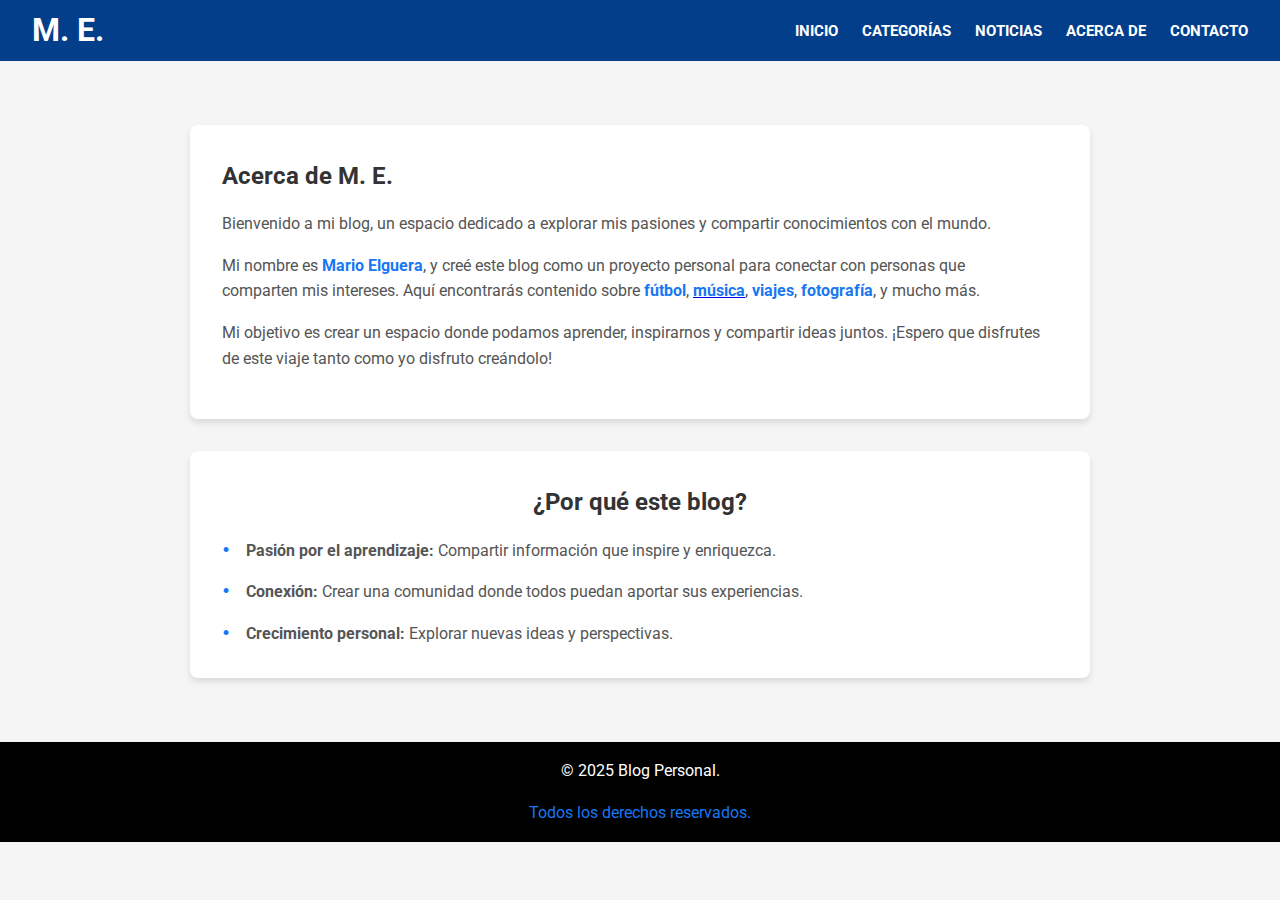
<file: acerca.html>
<!DOCTYPE html>
<html lang="es">
  <head>
    <meta charset="UTF-8" />
    <meta name="viewport" content="width=device-width, initial-scale=1.0" />
    <title>Acerca de - Blog</title>
    <link rel="stylesheet" href="css/acerca.css" />
    <link rel="stylesheet" href="css/inicio.css" />
    <script src="js/inicio.js" defer></script>
  </head>

  <body>
    <div data-include="includes/header.html"></div>

    <main>
      <section class="acerca">
        <div class="acerca__contenido">
          <h2 class="acerca__titulo">Acerca de M. E.</h2>
          <p class="acerca__descripcion">
            Bienvenido a mi blog, un espacio dedicado a explorar mis pasiones y
            compartir conocimientos con el mundo.
          </p>
          <p class="acerca__descripcion">
            Mi nombre es <strong>Mario Elguera</strong>, y creé este blog como
            un proyecto personal para conectar con personas que comparten mis
            intereses. Aquí encontrarás contenido sobre <strong>fútbol</strong>,
            <a href="musica.html"><strong>música</strong></a
            >, <strong>viajes</strong>, <strong>fotografía</strong>, y mucho
            más.
          </p>
          <p class="acerca__descripcion">
            Mi objetivo es crear un espacio donde podamos aprender, inspirarnos
            y compartir ideas juntos. ¡Espero que disfrutes de este viaje tanto
            como yo disfruto creándolo!
          </p>
        </div>
      </section>

      <section class="valores">
        <h2 class="valores__titulo">¿Por qué este blog?</h2>
        <ul class="valores__lista">
          <li class="valores__item">
            <strong>Pasión por el aprendizaje:</strong> Compartir información
            que inspire y enriquezca.
          </li>
          <li class="valores__item">
            <strong>Conexión:</strong> Crear una comunidad donde todos puedan
            aportar sus experiencias.
          </li>
          <li class="valores__item">
            <strong>Crecimiento personal:</strong> Explorar nuevas ideas y
            perspectivas.
          </li>
        </ul>
      </section>
    </main>

    <div data-include="includes/footer.html"></div>
  </body>
</html>
</file>
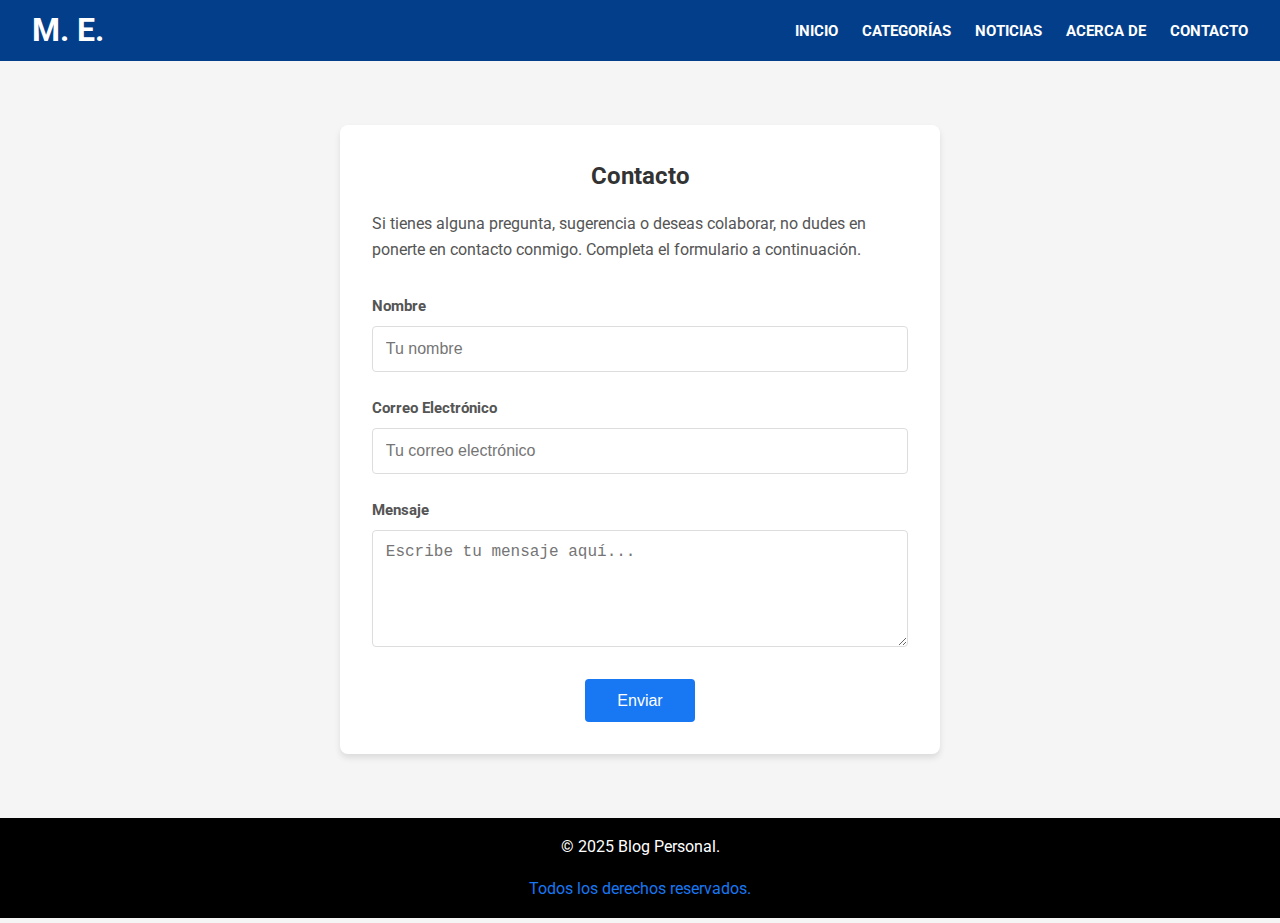
<file: contacto.html>
<!DOCTYPE html>
<html lang="es">
  <head>
    <meta charset="UTF-8" />
    <meta name="viewport" content="width=device-width, initial-scale=1.0" />
    <title>Contacto - Blog</title>
    <link rel="stylesheet" href="css/contacto.css" />
    <link rel="stylesheet" href="css/inicio.css" />
    <script src="js/inicio.js" defer></script>
    <script src="js/contacto.js" defer></script>
  </head>

  <body>
    <div data-include="includes/header.html"></div>

    <main>
      <section class="contacto">
        <h2 class="contacto__titulo">Contacto</h2>
        <p class="contacto__descripcion">
          Si tienes alguna pregunta, sugerencia o deseas colaborar, no dudes en
          ponerte en contacto conmigo. Completa el formulario a continuación.
        </p>

        <form class="contacto__formulario">
          <div class="formulario__grupo">
            <label class="formulario__label" for="nombre">Nombre</label>
            <input
              class="formulario__input"
              type="text"
              id="nombre"
              name="nombre"
              placeholder="Tu nombre"
              required
            />
          </div>
          <div class="formulario__grupo">
            <label class="formulario__label" for="email"
              >Correo Electrónico</label
            >
            <input
              class="formulario__input"
              type="email"
              id="email"
              name="email"
              placeholder="Tu correo electrónico"
              required
            />
          </div>
          <div class="formulario__grupo">
            <label class="formulario__label" for="mensaje">Mensaje</label>
            <textarea
              class="formulario__textarea"
              id="mensaje"
              name="mensaje"
              rows="5"
              placeholder="Escribe tu mensaje aquí..."
              required
            ></textarea>
          </div>
          <button class="formulario__boton" type="submit">Enviar</button>
        </form>
      </section>
    </main>

    <!-- Modal de confirmación -->
    <div id="modalConfirmacion" class="modal">
      <div class="modal__contenido">
        <p>
          ✅ ¡Tu mensaje ha sido enviado con éxito!<br />
          Nos pondremos en contacto contigo pronto.
        </p>
        <button id="cerrarModal" class="modal__boton">Cerrar</button>
      </div>
    </div>

    <div data-include="includes/footer.html"></div>
  </body>
</html>
</file>
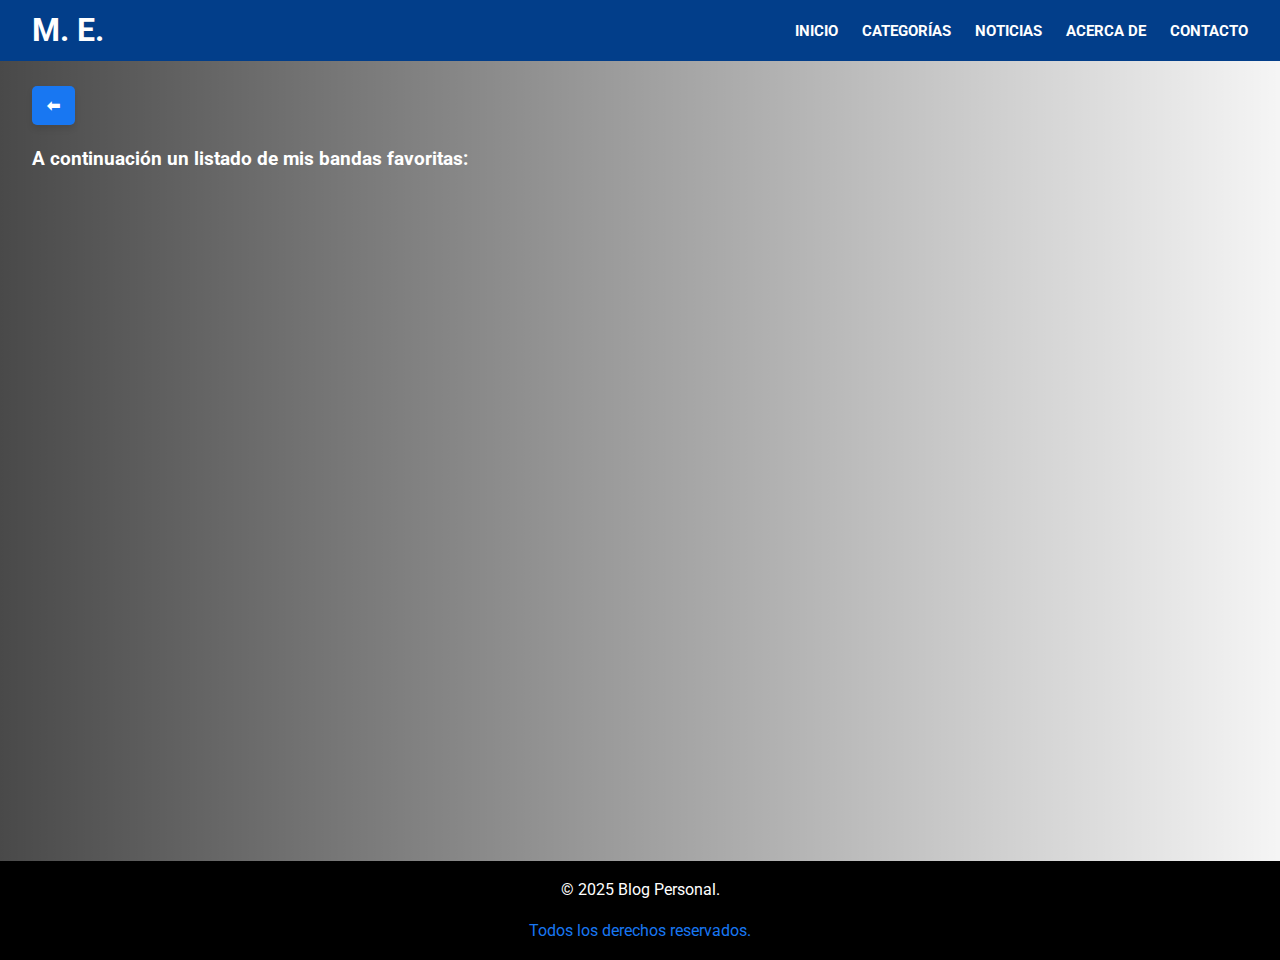
<file: musica.html>
<!DOCTYPE html>
<html lang="es">
  <head>
    <meta charset="UTF-8" />
    <meta name="viewport" content="width=device-width, initial-scale=1.0" />
    <title>Gustos Musicales</title>
    <link rel="stylesheet" href="css/musica.css" />
    <link rel="stylesheet" href="css/inicio.css" />
    <script src="js/musica.js" defer></script>
    <script src="js/inicio.js" defer></script>
  </head>

  <body>
    <div data-include="includes/header.html"></div>

    <section class="seccion-musica">
      <a href="acerca.html" class="boton-regresar">⬅</a>
      <br />
      <br />

      <h1 class="seccion-musica__titulo">
        A continuación un listado de mis bandas favoritas:
      </h1>
      <div class="seccion-musica__contenedor">
        <ul class="seccion-musica__lista">
          <li data-bg="assets/img/musica/metallica.png">Metallica</li>
          <li data-bg="assets/img/musica/greenDay.jpg">Green Day</li>
          <li data-bg="assets/img/musica/myChemicalRomance.jpg">
            My Chemical Romance
          </li>
          <li data-bg="assets/img/musica/megadeth.jpg">Megadeth</li>
          <li data-bg="assets/img/musica/michaelJackson.jpg">
            Michael Jackson
          </li>
          <li data-bg="assets/img/musica/slipknot.jpg">Slipknot</li>
          <li data-bg="assets/img/musica/vanHalen.jpg">Van Halen</li>
          <li data-bg="assets/img/musica/nirvana.jpg">Nirvana</li>
          <li data-bg="assets/img/musica/systemOfADown.jpg">
            System of a Down
          </li>
          <li data-bg="assets/img/musica/theStrokes.jpg">The Strokes</li>
        </ul>
      </div>
    </section>

    <div data-include="includes/footer.html"></div>
  </body>
</html>
</file>
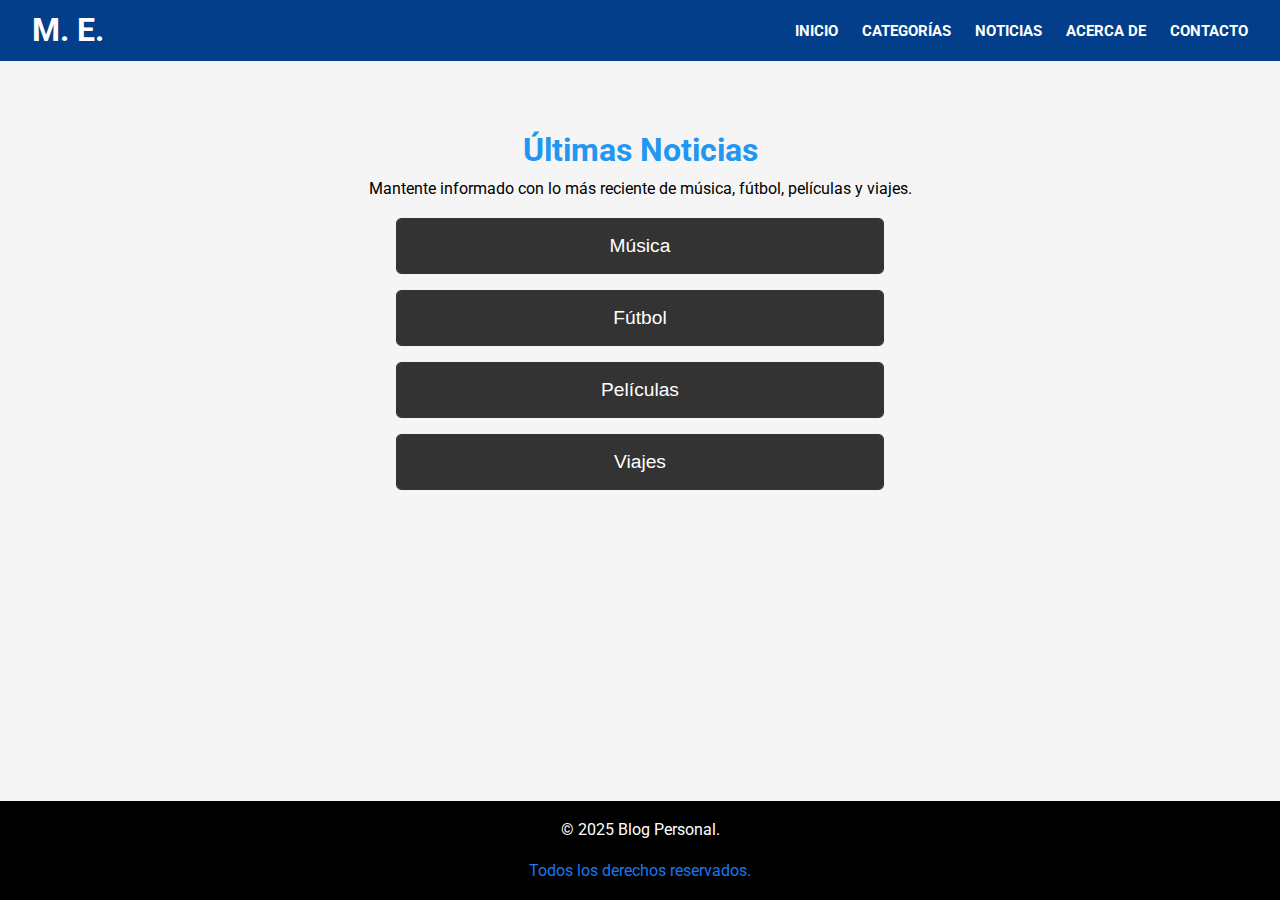
<file: noticias.html>
<!DOCTYPE html>
<html lang="es">
  <head>
    <meta charset="UTF-8" />
    <meta name="viewport" content="width=device-width, initial-scale=1.0" />
    <title>Noticias - Blog</title>
    <link rel="stylesheet" href="css/inicio.css" />
    <link rel="stylesheet" href="css/noticias.css" />
    <script src="js/noticias.js" defer></script>
    <script src="js/inicio.js" defer></script>
  </head>

  <body>
    <div data-include="includes/header.html"></div>

    <main>
      <section class="noticias">
        <h1 class="noticias__titulo">Últimas Noticias</h1>
        <p class="noticias__descripcion">
          Mantente informado con lo más reciente de música, fútbol, películas y
          viajes.
        </p>
        <div class="noticias__acordeon">
          <!-- Música -->
          <div class="acordeon__item">
            <button class="acordeon__tab">Música</button>
            <div class="acordeon__content">
              <article class="acordeon__articulo">
                <h3><a href="#">Metallica anuncia nueva gira mundial</a></h3>
                <p>La banda regresa con su álbum más esperado.</p>
              </article>
              <article class="acordeon__articulo">
                <h3><a href="#">Lanzamiento sorpresa de Green Day</a></h3>
                <p>El disco ya es un éxito en plataformas digitales.</p>
              </article>
              <article class="acordeon__articulo">
                <h3><a href="#">Slipknot prepara un concierto épico</a></h3>
                <p>Los fanáticos ya pueden adquirir boletos.</p>
              </article>
              <article class="acordeon__articulo">
                <h3><a href="#">Coldplay extiende su gira mundial</a></h3>
                <p>Conciertos adicionales en Europa y América Latina.</p>
              </article>
              <article class="acordeon__articulo">
                <h3>
                  <a href="#"
                    >Nirvana: reedición especial de su álbum icónico</a
                  >
                </h3>
                <p>Incluye material nunca antes visto.</p>
              </article>
              <article class="acordeon__articulo">
                <h3><a href="#">Michael Jackson sigue rompiendo récords</a></h3>
                <p>Su legado permanece más vivo que nunca.</p>
              </article>
            </div>
          </div>

          <!-- Fútbol -->
          <div class="acordeon__item">
            <button class="acordeon__tab">Fútbol</button>
            <div class="acordeon__content">
              <article class="acordeon__articulo">
                <h3><a href="#">La Liga: Real Madrid vs Barcelona</a></h3>
                <p>Todo listo para el próximo clásico español.</p>
              </article>
              <article class="acordeon__articulo">
                <h3><a href="#">Cristiano Ronaldo alcanza 850 goles</a></h3>
                <p>Un hito histórico en el fútbol profesional.</p>
              </article>
              <article class="acordeon__articulo">
                <h3><a href="#">Lionel Messi sorprende con un hat-trick</a></h3>
                <p>Su actuación dejó boquiabiertos a los fanáticos.</p>
              </article>
              <article class="acordeon__articulo">
                <h3><a href="#">Mundial 2026: Preparativos en marcha</a></h3>
                <p>Se esperan grandes innovaciones en los estadios.</p>
              </article>
              <article class="acordeon__articulo">
                <h3>
                  <a href="#"
                    >Neymar lidera a Brasil en un partido inolvidable</a
                  >
                </h3>
                <p>La estrella demuestra su talento una vez más.</p>
              </article>
              <article class="acordeon__articulo">
                <h3>
                  <a href="#">La Champions League regresa con sorpresas</a>
                </h3>
                <p>¿Podrá el campeón defender su título?</p>
              </article>
            </div>
          </div>

          <!-- Películas -->
          <div class="acordeon__item">
            <button class="acordeon__tab">Películas</button>
            <div class="acordeon__content">
              <article class="acordeon__articulo">
                <h3>
                  <a href="#">Marvel lanza el tráiler de su próxima película</a>
                </h3>
                <p>El universo cinematográfico sigue creciendo.</p>
              </article>
              <article class="acordeon__articulo">
                <h3>
                  <a href="#">Premios Oscar: las nominaciones más esperadas</a>
                </h3>
                <p>Grandes sorpresas en la lista de este año.</p>
              </article>
              <article class="acordeon__articulo">
                <h3><a href="#">Estreno mundial de Avatar 3</a></h3>
                <p>Los fans han esperado más de una década.</p>
              </article>
              <article class="acordeon__articulo">
                <h3>
                  <a href="#">El cine español brilla con su nueva producción</a>
                </h3>
                <p>
                  Reconocimiento internacional para una película independiente.
                </p>
              </article>
              <article class="acordeon__articulo">
                <h3>
                  <a href="#">Star Wars regresa con una nueva trilogía</a>
                </h3>
                <p>El universo de la Fuerza se expande aún más.</p>
              </article>
              <article class="acordeon__articulo">
                <h3>
                  <a href="#"
                    >Christopher Nolan deslumbra con su nuevo proyecto</a
                  >
                </h3>
                <p>Una película que promete romper esquemas.</p>
              </article>
            </div>
          </div>

          <!-- Viajes -->
          <div class="acordeon__item">
            <button class="acordeon__tab">Viajes</button>
            <div class="acordeon__content">
              <article class="acordeon__articulo">
                <h3><a href="#">Los destinos más visitados en 2025</a></h3>
                <p>Ciudades que no puedes perderte este año.</p>
              </article>
              <article class="acordeon__articulo">
                <h3><a href="#">10 playas paradisíacas para desconectar</a></h3>
                <p>El lugar perfecto para tus próximas vacaciones.</p>
              </article>
              <article class="acordeon__articulo">
                <h3><a href="#">Europa: los mejores tours en tren</a></h3>
                <p>Descubre paisajes increíbles con comodidad.</p>
              </article>
              <article class="acordeon__articulo">
                <h3><a href="#">Tips para viajar barato y con estilo</a></h3>
                <p>Cómo ahorrar y disfrutar al máximo tu viaje.</p>
              </article>
              <article class="acordeon__articulo">
                <h3>
                  <a href="#">Las ciudades más fotografiadas del mundo</a>
                </h3>
                <p>Lugares que no pueden faltar en tu álbum.</p>
              </article>
              <article class="acordeon__articulo">
                <h3><a href="#">Aventura en la Patagonia</a></h3>
                <p>Explora la naturaleza más salvaje.</p>
              </article>
            </div>
          </div>
        </div>
      </section>
    </main>

    <div data-include="includes/footer.html"></div>
  </body>
</html>
</file>
<file: css/acerca.css>
.acerca {
  display: flex;
  align-items: center;
  justify-content: space-between;
  padding: 2rem;
  background-color: #fff;
  margin: 2rem auto;
  max-width: 900px;
  box-shadow: 0 4px 6px rgba(0, 0, 0, 0.1);
  border-radius: 8px;
  gap: 2rem;
}

.acerca__contenido {
  flex: 1;
  padding-right: 1rem;
}

.acerca__titulo {
  color: #333;
  margin-bottom: 1rem;
}

.acerca__descripcion {
  color: #555;
  margin-bottom: 1rem;
}

.acerca__descripcion strong {
  color: #1877f2;
}

/* Sección Valores */
.valores {
  background: #fff;
  padding: 2rem;
  margin: 2rem auto;
  max-width: 900px;
  box-shadow: 0 4px 6px rgba(0, 0, 0, 0.1);
  border-radius: 8px;
}

.valores__titulo {
  color: #333;
  margin-bottom: 1rem;
  text-align: center;
}

.valores__lista {
  list-style: none;
  padding: 0;
  margin: 0;
  text-align: left;
  display: flex;
  flex-direction: column;
  gap: 1rem;
}

.valores__item {
  padding-left: 1.5rem;
  position: relative;
  color: #555;
}

.valores__item::before {
  content: "•";
  color: #1877f2;
  position: absolute;
  left: 0;
  font-size: 1.5rem;
  line-height: 1;
}

.acerca__contenido,
.acerca__imagen-container,
.valores {
  animation: fadeInUp 1s ease-in-out;
}

/* Para móviles */
@media (max-width: 768px) {
  .acerca {
    flex-direction: column;
    padding: 1.5rem;
  }

  .acerca__contenido {
    padding-right: 0;
  }

  .acerca__imagen-container img {
    max-width: 100%;
  }

  .valores {
    padding: 1.5rem;
  }

  .valores__item {
    padding-left: 0;
  }

  .valores__item::before {
    display: none;
  }
}

/* Animación de aparición */
@keyframes fadeInUp {
  from {
    opacity: 0;
    transform: translateY(20px);
  }
  to {
    opacity: 1;
    transform: translateY(0);
  }
}
</file>
<file: css/inicio.css>
@import url("https://fonts.googleapis.com/css2?family=Roboto:wght@400;700&display=swap");

* {
  margin: 0;
  padding: 0;
  box-sizing: border-box;
}

body {
  line-height: 1.6;
  color: #000;
  background-color: #f5f5f5;
  margin: 0;
  font-family: "Roboto", sans-serif;
}

main {
  flex: 1;
  padding: 2rem;
  background-color: #f5f5f5;
}

/* Encabezado */
.encabezado {
  background-color: #023e8a;
  color: #fff;
  padding: 0.3rem 2rem;
  display: flex;
  justify-content: space-between;
  align-items: center;
  position: relative;
}

.encabezado__logo img {
  max-height: 50px;
}

.encabezado__navegacion {
  display: flex;
  gap: 1.5rem;
}

.encabezado__lista {
  list-style: none;
  display: flex;
  gap: 1.5rem;
  margin: 0;
}

.encabezado__enlace {
  color: #fff;
  text-decoration: none;
  font-weight: bold;
  transition: color 0.3s;
  font-size: 15px;
}

.encabezado__enlace:hover {
  color: #ff0000;
}

.encabezado__menu-toggle {
  display: none;
  background-color: transparent;
  border: none;
  color: #fff;
  font-size: 1.5rem;
  cursor: pointer;
}

/* Ajustes para el banner */
.banner {
  position: relative;
  overflow: hidden;
  width: 100%;
  min-height: 300px;
  display: flex;
  align-items: center;
  justify-content: center;
  background-color: #000;
}

.banner__imagen {
  flex-shrink: 0;
  width: 100%;
  height: auto;
  object-fit: cover;
  opacity: 0;
  transition: opacity 0.5s ease-in-out;
}

.banner__deslizador {
  display: flex;
  transition: transform 0.5s ease-in-out;
  width: 100%;
}

.banner__imagen.cargada {
  opacity: 1;
}

.banner__controles {
  position: absolute;
  top: 50%;
  width: 100%;
  display: flex;
  justify-content: space-between;
  transform: translateY(-50%);
  z-index: 10;
}

.banner__control {
  background: rgba(0, 0, 0, 0.5);
  border: none;
  color: #fff;
  font-size: 2rem;
  cursor: pointer;
  padding: 0.5rem 1rem;
  transition: background 0.3s ease;
}

.banner__control:hover {
  background: rgba(0, 0, 0, 0.7);
}

.banner__contenido {
  position: absolute;
  z-index: 5;
  color: #fff;
  text-align: center;
  width: 100%;
  background: rgba(0, 0, 0, 0.5);
  padding: 1rem;
}

.banner__titulo {
  font-size: 2.5rem;
  margin-bottom: 0.5rem;
}

.banner__descripcion {
  font-size: 1.2rem;
}

/* Artículos Destacados */
.articulos-destacados {
  padding: 2rem;
  background-color: #fff;
  text-align: center;
}

.articulos-destacados__titulo {
  color: #1877f2;
  margin-bottom: 1.5rem;
}

.articulos-destacados__galeria {
  display: flex;
  gap: 2rem;
  justify-content: center;
  flex-wrap: wrap;
}

.articulos-destacados__item {
  position: relative;
  background-color: #f9f9f9;
  border: 1px solid #ddd;
  border-radius: 8px;
  overflow: hidden;
  box-shadow: 0 4px 6px rgba(0, 0, 0, 0.1);
  transition: transform 0.3s ease, box-shadow 0.3s ease;
  width: 300px;
  animation: latido 1.5s infinite ease-in-out;
}

.articulos-destacados__item:hover {
  transform: translateY(-10px);
  box-shadow: 0 8px 15px rgba(0, 0, 0, 0.2);
}

.articulos-destacados__imagen {
  width: 100%;
  border-bottom: 1px solid #ddd;
  transition: transform 0.3s ease;
}

.articulos-destacados__item:hover .articulos-destacados__imagen {
  transform: scale(1.1);
}

.articulos-destacados__subtitulo {
  color: black;
  margin: 1rem 0;
  text-align: center;
  transition: color 0.3s ease;
}

.articulos-destacados__item:hover .articulos-destacados__subtitulo {
  color: #1877f2;
}

.articulos-destacados__texto {
  padding: 0 1rem;
  font-size: 0.9rem;
  color: #555;
}

.articulos-destacados__enlace {
  display: inline-block;
  margin: 1rem auto;
  color: #1877f2;
  text-decoration: none;
  font-weight: bold;
  transition: color 0.3s ease;
  font-size: 120%;
}

.articulos-destacados__item:hover .articulos-destacados__enlace {
  color: #ff0000;
}

/* Testimonios */
.testimonios {
  padding: 3rem;
  background-color: #f0f0f0;
  text-align: center;
}

.testimonios__titulo {
  color: #1877f2;
  margin-bottom: 2rem;
  font-size: 2rem;
}

.testimonios__galeria {
  display: flex;
  gap: 2rem;
  justify-content: center;
  flex-wrap: wrap;
}

.testimonios__item {
  background-color: #fff;
  border: 1px solid #ddd;
  border-radius: 10px;
  padding: 2rem;
  width: 280px;
  text-align: center;
  box-shadow: 0 4px 6px rgba(0, 0, 0, 0.1);
  transition: transform 0.3s ease, box-shadow 0.3s ease;
  opacity: 0;
  transform: translateY(20px);
  transition: opacity 1s ease, transform 1s ease;
}

.testimonios__item.visible {
  opacity: 1;
  transform: translateY(0);
}

.testimonios__item:hover {
  transform: translateY(-10px);
  box-shadow: 0 10px 20px rgba(0, 0, 0, 0.2);
}

.testimonios__avatar {
  margin-bottom: 1rem;
}

.testimonios__avatar-imagen {
  width: 60px;
  height: 60px;
  border-radius: 50%;
  object-fit: cover;
}

.testimonios__texto {
  font-size: 1rem;
  color: #555;
  font-style: italic;
}

/* Pie de página */
.pie-de-pagina {
  background-color: #000;
  color: #fff;
  text-align: center;
  padding: 1rem;
}

.pie-de-pagina__texto {
  margin-bottom: 1rem;
}

.pie-de-pagina__lista {
  list-style: none;
  display: block;
  gap: 1rem;
  justify-content: center;
}

.pie-de-pagina__enlace {
  color: #1877f2;
  text-decoration: none;
  transition: color 0.3s;
}

.pie-de-pagina__enlace:hover {
  color: #ff0000;
}

/* Personalizar scrollbars */
::-webkit-scrollbar {
  width: 12px;
  height: 12px;
}

::-webkit-scrollbar-track {
  background: #f5f5f5;
  border-radius: 10px;
}

::-webkit-scrollbar-thumb {
  background: #3f75bb;
  border-radius: 10px;
  border: 3px solid #f5f5f5;
}

::-webkit-scrollbar-thumb:hover {
  background: #ba2c2c;
}

.contenedor {
  scrollbar-width: thin;
  scrollbar-color: #1877f2 #f5f5f5;
}

/* Para móviles */
@media (max-width: 768px) {
  .encabezado__navegacion {
    display: none;
    position: absolute;
    top: 100%;
    right: 0;
    background-color: #023e8a;
    width: 100%;
    flex-direction: column;
    align-items: center;
    text-align: center;
  }

  .encabezado__lista {
    flex-direction: column;
    gap: 1rem;
  }

  .encabezado__enlace {
    font-size: 1.2rem;
  }

  .encabezado__menu-toggle {
    display: block;
  }

  .encabezado__navegacion.show {
    display: flex;
    z-index: 100;
  }

  .banner {
    height: auto;
  }

  .banner__imagen {
    height: auto;
    max-height: 80vh;
    object-fit: contain;
  }

  .banner__control {
    font-size: 1.5rem;
    padding: 0.5rem;
  }

  .banner__titulo {
    font-size: 1.8rem;
  }

  .banner__descripcion {
    font-size: 1rem;
  }

  .articulos-destacados__item {
    width: 100%;
  }

  .articulos-destacados__imagen {
    width: 70vw;
  }

  .testimonios__item {
    width: 100%;
  }
}

@keyframes latido {
  0% {
    transform: scale(1);
  }
  50% {
    transform: scale(1.01);
  }
  100% {
    transform: scale(1);
  }
}
</file>
<file: css/contacto.css>
.contacto {
  background: #fff;
  padding: 2rem;
  margin: 2rem auto;
  max-width: 600px;
  box-shadow: 0 4px 6px rgba(0, 0, 0, 0.1);
  border-radius: 8px;
  text-align: center;
}

.contacto__titulo {
  color: #333;
  margin-bottom: 1rem;
}

.contacto__descripcion {
  color: #555;
  margin-bottom: 2rem;
  font-size: 1rem;
  text-align: left;
}

.contacto__formulario .formulario__grupo {
  margin-bottom: 1.5rem;
}

.contacto__formulario .formulario__label {
  display: block;
  margin-bottom: 0.5rem;
  font-weight: bold;
  color: #555;
  font-size: 15px;
  text-align: left;
}

.contacto__formulario .formulario__input,
.contacto__formulario .formulario__textarea {
  width: 100%;
  padding: 0.8rem;
  border: 1px solid #ddd;
  border-radius: 4px;
  font-size: 1rem;
  color: #333;
}

.contacto__formulario .formulario__boton {
  background-color: #1877f2;
  color: #fff;
  border: none;
  padding: 0.8rem 2rem;
  font-size: 1rem;
  border-radius: 4px;
  cursor: pointer;
  transition: background-color 0.3s;
}

.contacto__formulario .formulario__boton:hover {
  background-color: #0056b3;
}

.modal {
  display: none;
  position: fixed;
  top: 0;
  left: 0;
  width: 100%;
  height: 100%;
  background: rgba(0, 0, 0, 0.5);
  justify-content: center;
  align-items: center;
  z-index: 1000;
}

.modal__contenido {
  background: #fff;
  padding: 20px;
  border-radius: 8px;
  text-align: center;
  width: 400px;
  box-shadow: 0 4px 8px rgba(0, 0, 0, 0.2);
}

.modal__contenido p {
  font-size: 1rem;
  color: #333;
}

.modal__boton {
  margin-top: 15px;
  padding: 10px 20px;
  background: #1877f2;
  color: white;
  border: none;
  border-radius: 4px;
  cursor: pointer;
  transition: background 0.3s;
}

.modal__boton:hover {
  background: #0056b3;
}
</file>
<file: css/musica.css>
* {
  margin: 0;
  padding: 0;
  box-sizing: border-box;
}

body {
  display: flex;
  flex-direction: column;
}

/* Estilos de la Sección Música */
.seccion-musica {
  display: block;
  align-items: flex-start;
  justify-content: space-between;
  padding: 2rem;
  height: calc(100vh - 100px);
  background: linear-gradient(to right, rgba(0, 0, 0, 0.7), transparent);
  background-size: cover;
  background-position: center;
  color: white;
  position: relative;
}

.seccion-musica__titulo {
  font-size: 1.2rem;
  margin-bottom: 2rem;
}

.seccion-musica__contenedor {
  width: 30%;
}

.seccion-musica__lista {
  list-style: none;
  padding: 0;
  margin: 0;
  color: white;
}

.seccion-musica__lista li {
  font-size: 1.2rem;
  cursor: pointer;
  transition: transform 0.3s ease, color 0.3s;
  position: relative;
  opacity: 0;
  animation: fadeInUp 0.8s ease-in-out forwards;
}

.seccion-musica__lista li:hover {
  color: #ff4747;
  transform: scale(1.1);
}

.seccion-musica__lista li::after {
  content: "";
  position: absolute;
  left: 0;
  bottom: -5px;
  width: 100%;
  height: 2px;
  background: #ff4747;
  transform: scaleX(0);
  transition: transform 0.3s ease-in-out;
}

.seccion-musica__lista li:hover::after {
  transform: scaleX(1);
}

.seccion-musica__imagen {
  width: 100%;
  max-width: 400px; /* Ajusta el tamaño máximo según lo necesites */
  height: auto;
  display: block;
  margin: 2rem auto;
  opacity: 0; /* Ocultar la imagen inicialmente */
  transition: opacity 0.5s ease-in-out;
}

.seccion-musica__imagen.mostrar {
  opacity: 1; /* Mostrar la imagen cuando se activa */
}

/* Animación de Aparición */
@keyframes fadeInUp {
  from {
    opacity: 0;
    transform: translateY(20px);
  }
  to {
    opacity: 1;
    transform: translateY(0);
  }
}

.seccion-musica__lista li:nth-child(1) {
  animation-delay: 0.1s;
}
.seccion-musica__lista li:nth-child(2) {
  animation-delay: 0.2s;
}
.seccion-musica__lista li:nth-child(3) {
  animation-delay: 0.3s;
}
.seccion-musica__lista li:nth-child(4) {
  animation-delay: 0.4s;
}
.seccion-musica__lista li:nth-child(5) {
  animation-delay: 0.5s;
}
.seccion-musica__lista li:nth-child(6) {
  animation-delay: 0.6s;
}
.seccion-musica__lista li:nth-child(7) {
  animation-delay: 0.7s;
}
.seccion-musica__lista li:nth-child(8) {
  animation-delay: 0.8s;
}
.seccion-musica__lista li:nth-child(9) {
  animation-delay: 0.9s;
}
.seccion-musica__lista li:nth-child(10) {
  animation-delay: 1s;
}

/* Botón de Regresar */
.boton-regresar {
  background-color: #1877f2;
  color: white;
  padding: 10px 15px;
  border-radius: 5px;
  text-decoration: none;
  font-size: 1rem;
  font-weight: bold;
  box-shadow: 0px 4px 6px rgba(0, 0, 0, 0.1);
  transition: background-color 0.3s ease-in-out, transform 0.2s ease;
  z-index: 1000; /* Asegura que esté sobre otros elementos */
}

.boton-regresar:hover {
  background-color: #0d5ec2;
  transform: scale(1.1);
}

/* Para móviles */
@media (max-width: 768px) {
  header nav {
    display: none;
    position: absolute;
    top: 100%;
    right: 0;
    background-color: #023e8a;
    width: 100%;
    flex-direction: column;
    align-items: center;
    text-align: center;
  }

  header nav ul {
    flex-direction: column;
    gap: 1rem;
  }

  header nav ul li a {
    font-size: 1.2rem;
  }

  header .menu-toggle {
    display: block;
  }

  header nav.show {
    display: flex;
    z-index: 100;
  }

  .seccion-musica__contenedor {
    width: 100%;
  }

  .seccion-musica__lista li {
    padding: 5px 0px;
  }
}
</file>
<file: css/noticias.css>
html,
body {
  margin: 0;
  padding: 0;
  height: 100%;
}

body {
  display: flex;
  flex-direction: column;
}

.noticias {
  padding: 2rem;
  color: black;
  display: flex;
  flex-direction: column;
}

.noticias__titulo {
  text-align: center;
  color: #2196f3;
}

.noticias__descripcion {
  text-align: center;
}

.noticias__acordeon {
  align-self: center;
}

.noticias__acordeon .acordeon__item {
  border: 1px solid #333;
  margin: 1rem 0;
  border-radius: 5px;
  overflow: hidden;
}

.acordeon__tab {
  width: 100%;
  background-color: #333;
  color: white;
  padding: 1rem;
  text-align: center;
  border: none;
  cursor: pointer;
  font-size: 1.2rem;
  transition: background-color 0.3s;
}

.acordeon__tab:hover {
  background-color: #2196f3;
}

.acordeon__content {
  max-height: 0;
  overflow: hidden;
  background-color: #222;
  padding: 0 1rem;
  transition: max-height 0.5s ease;
  text-align: center;
}

.acordeon__articulo {
  margin: 1rem 0;
}

.acordeon__articulo h3 a {
  color: #ff4747;
  text-decoration: none;
  transition: color 0.3s;
}

.acordeon__articulo h3 a:hover {
  color: #2196f3;
}

.acordeon__articulo p {
  color: #ccc;
}

.acordeon__item.active .acordeon__content {
  max-height: 400px;
}
</file>
